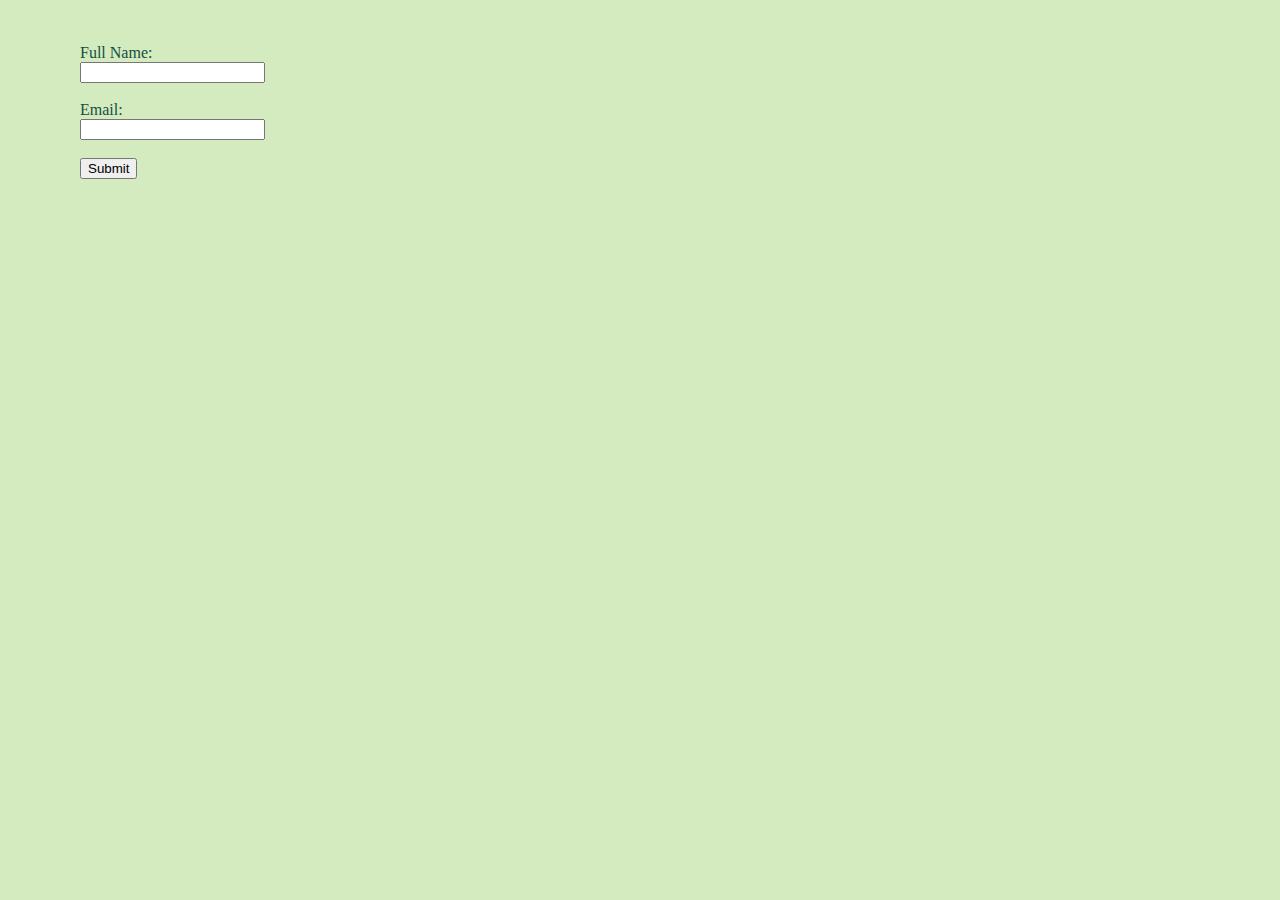
<file: WK07/index.html>
<!DOCTYPE html>
<html>
  <head>
     <title>x21116385 Wk07 Lab</title>   
	 <link rel="stylesheet" href="style.css">
  </head>
  
  <body>
	<br></br>
		<form id="form" onsubmit="return message()" style="visibility:show">
			<label for="name"> Full Name:</label><br/>
			<input type="text" id="name" name="name"/> 
			<br/>
			<br/>
			<label for="email">Email:</label><br/>
			<input type= "email" id="email" name="email"/> 
			<br/>
			<br/>
			<input type= "submit" value="Submit"><br/>
		</form>
<div id="div1">
	<h5 id="text" onsubmit="return text()"></h5>
</div>
<script src="script.js"></script>	

  </body>
</html>
</file>
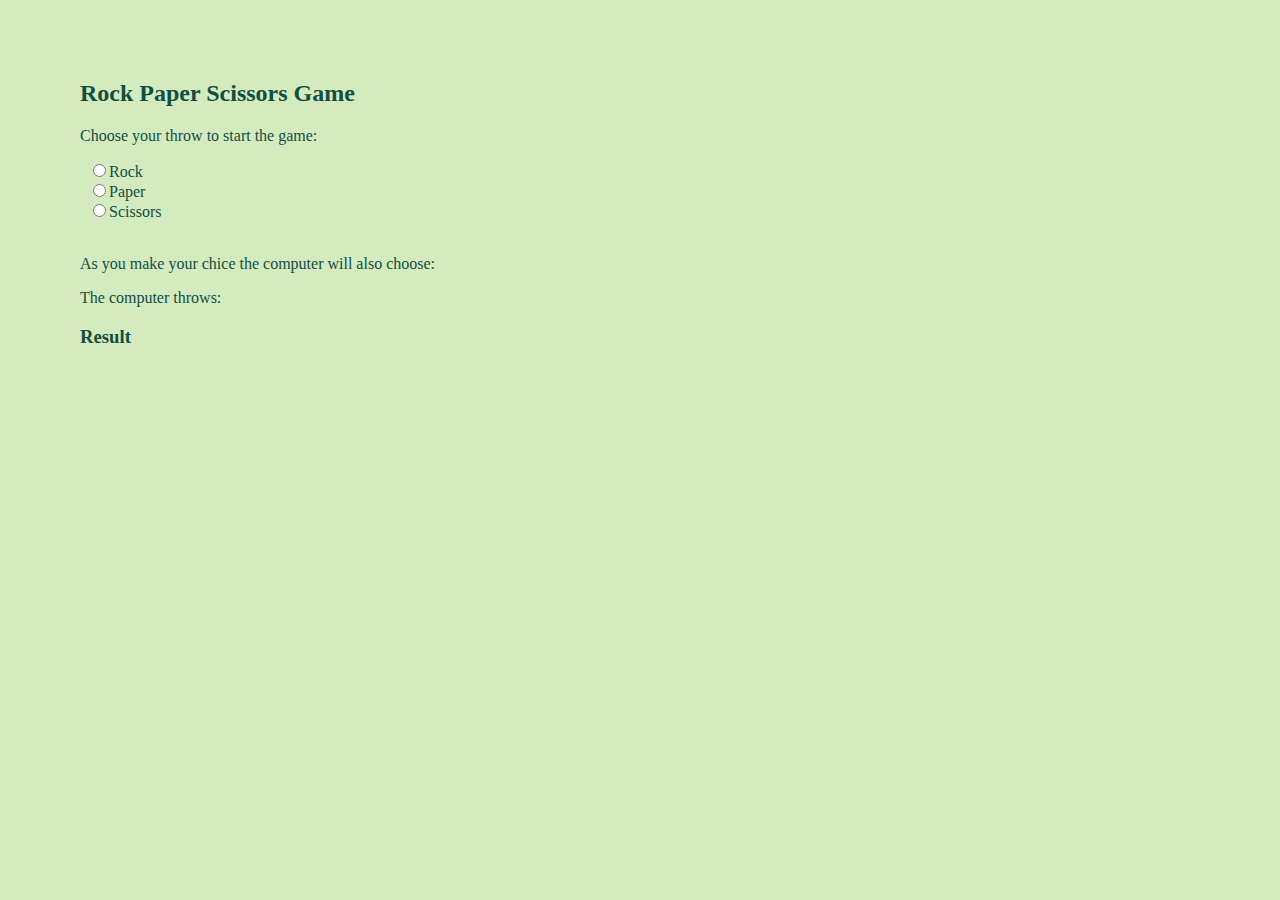
<file: wk08/index.html>
<!DOCTYPE html>
<html>
  <head>
     <title>x21116385 Wk08 Lab</title>   
	 <link rel="stylesheet" href="style.css">
  </head>
  
 <body>
	<h2>Rock Paper Scissors Game</h2>
<p>Choose your throw to start the game:</p>
<form id="Play" onclick="run()">
  <input type="radio" id="r1" name="player" value="1">Rock</input><br>
  <input type="radio" id="p1" name="player" value="2">Paper</input><br>
  <input type="radio" id="s1" name="player" value="3">Scissors</input><br><br>
</form> 
		
<p>As you make your chice the computer will also choose:</p>

<p id="reply">The computer throws: </p>

<h3 id="decide">Result</h3>

<script src="script.js"></script>	

  </body>
</html>
</file>
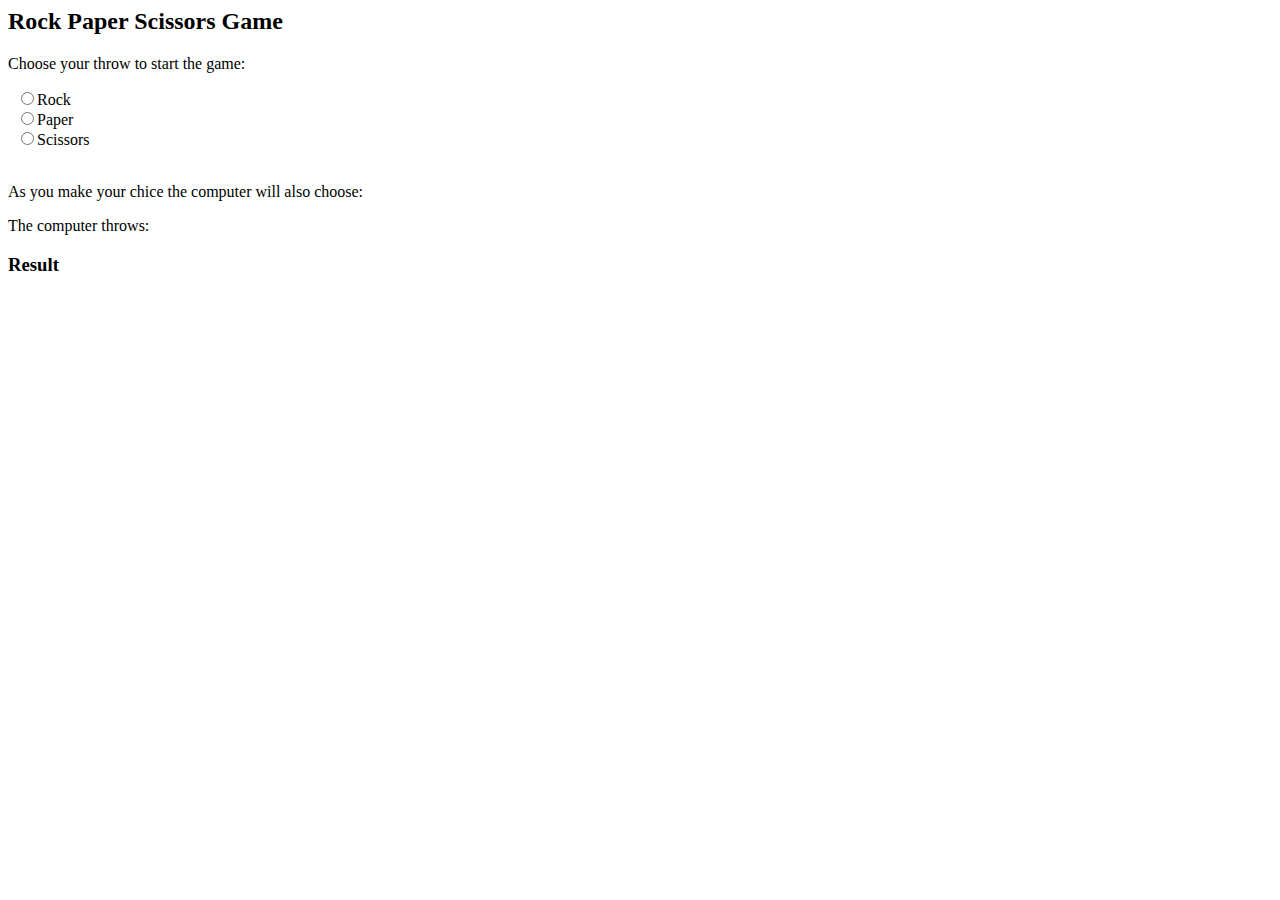
<file: wk08/RandomNumber.html>
<html>
  <head>
     <title>x21116385 Wk08 Lab</title>   
  </head>
  
  <body>
	<h2>Rock Paper Scissors Game</h2>
<p>Choose your throw to start the game:</p>
<form id="Play" onclick="run()">
  <input type="radio" id="r1" name="player" value="1">Rock</input><br>
  <input type="radio" id="p1" name="player" value="2">Paper</input><br>
  <input type="radio" id="s1" name="player" value="3">Scissors</input><br><br>
</form> 
		
<p>As you make your chice the computer will also choose:</p>

<p id="reply">The computer throws: </p>

<h3 id="decide">Result</h3>

<script>
function run()
{
	//random number generator code from w3school.
var x = Math.floor((Math.random() * 3) + 1);
	if (x==1){
	document.getElementById("reply").innerHTML = "The computer throws: Rock";
		}
	else if (x==2){
	document.getElementById("reply").innerHTML = "The computer throws: Paper";
		}
	else {
	document.getElementById("reply").innerHTML = "The computer throws: Scissors";
		}
// get radio button values from YouTube Telusko #21 Taking Input from Radiobuttons in Javascript
var r1 = document.getElementById("r1");
var p1 = document.getElementById("p1");
var s1 = document.getElementById("s1");	
var userChoice=0;
	if (r1.checked==true){
		userChoice=(r1.value)
		if (userChoice==1 && x==1){
		document.getElementById("decide").innerHTML = "It's a draw"
		}
		else if (userChoice==1 && x==2){
		document.getElementById("decide").innerHTML = "You lose!"
		}
		else if (userChoice==1 && x==3){
		document.getElementById("decide").innerHTML = "You Win!"
		}
	}
if (p1.checked==true){
		userChoice=(p1.value)
		if (userChoice==2 && x==2){
		document.getElementById("decide").innerHTML = "It's a draw"
		}
		else if (userChoice==2 && x==3){
		document.getElementById("decide").innerHTML = "You lose!"
		}
		else if (userChoice==2 && x==1){
		document.getElementById("decide").innerHTML = "You Win!"
		}
	}
if (s1.checked==true){
		userChoice=(s1.value)
		if (userChoice==3 && x==3){
		document.getElementById("decide").innerHTML = "It's a draw"
		}
		else if (userChoice==3 && x==1){
		document.getElementById("decide").innerHTML = "You lose!"
		}
		else if (userChoice==3 && x==2){
		document.getElementById("decide").innerHTML = "You Win!"
		}
	}
}
</script>

</body>
</html>
</file>
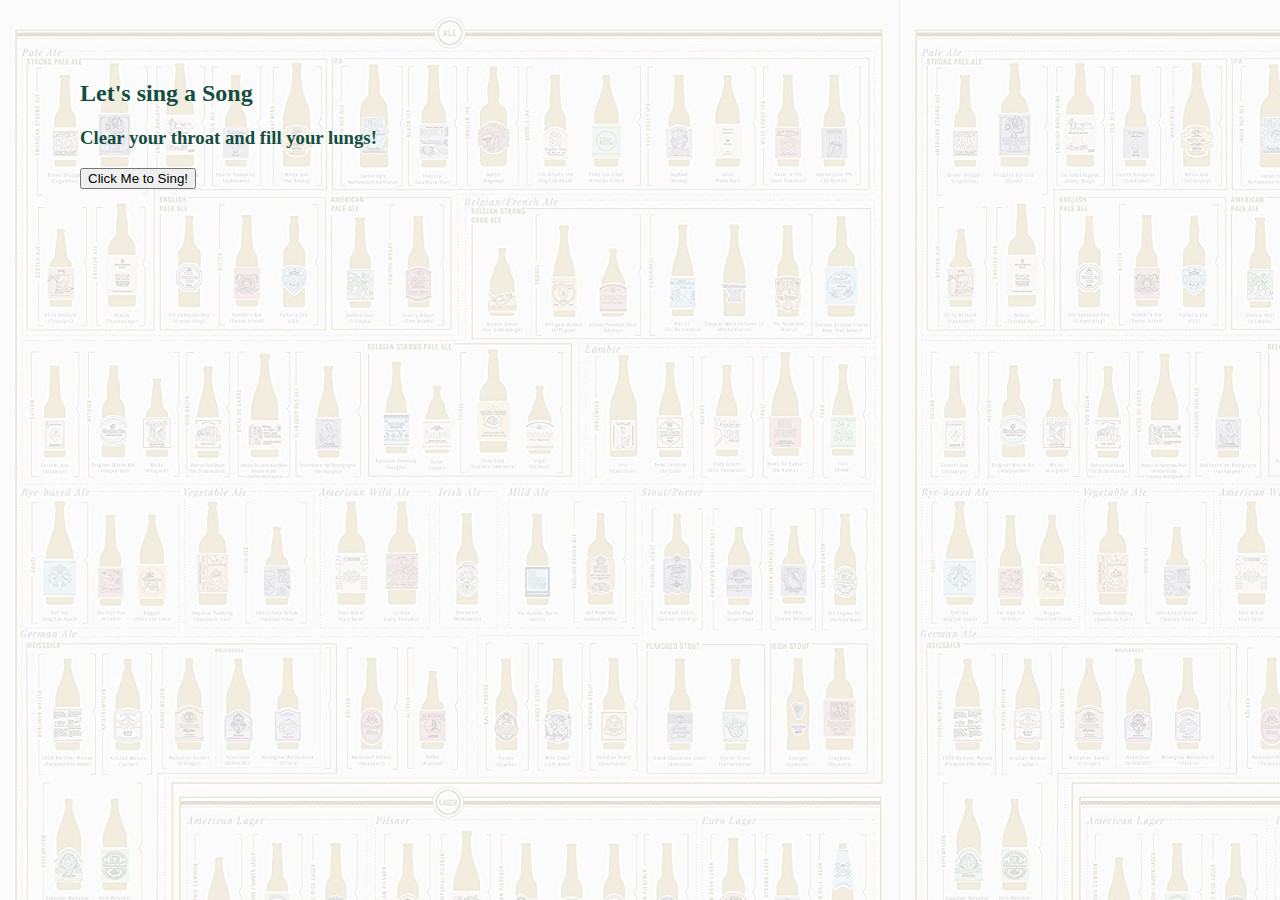
<file: WK09/99-beer/x21116385 Wk09 Lab.html>
<!DOCTYPE html>
<html>
	<head>
		<title>99 Bottles x21116385 Wk09 Lab</title>   
		<link rel="stylesheet" href="style.css"> 
	</head>

	<body id="main">
		<h2>Let's sing a Song</h2>
		<h3>Clear your throat and fill your lungs!</h3>
		<button button id="Button" onclick="run()"> Click Me to Sing!</button>
		<h3 id="sing"></h3>
		<script src="script.js"></script>
	</body>
</html>
</file>
<file: WK07/style.css>
body{
	background: #d4ebbf;
    font-family:tahoma;
	color:#134e41;
	margin-left: 80px
	}
</file>
<file: wk08/style.css>
body{
	background: #d4ebbf;
    font-family:tahoma;
	color:#134e41;
	margin-top: 80px;
	margin-left: 80px;
	}
</file>
<file: WK09/99-beer/style.css>
body{
	background-image:url(99-beer.jpg);
    font-family:tahoma;
	color:#134e41;
	margin-top: 80px;
	margin-left: 80px;
	}
</file>
